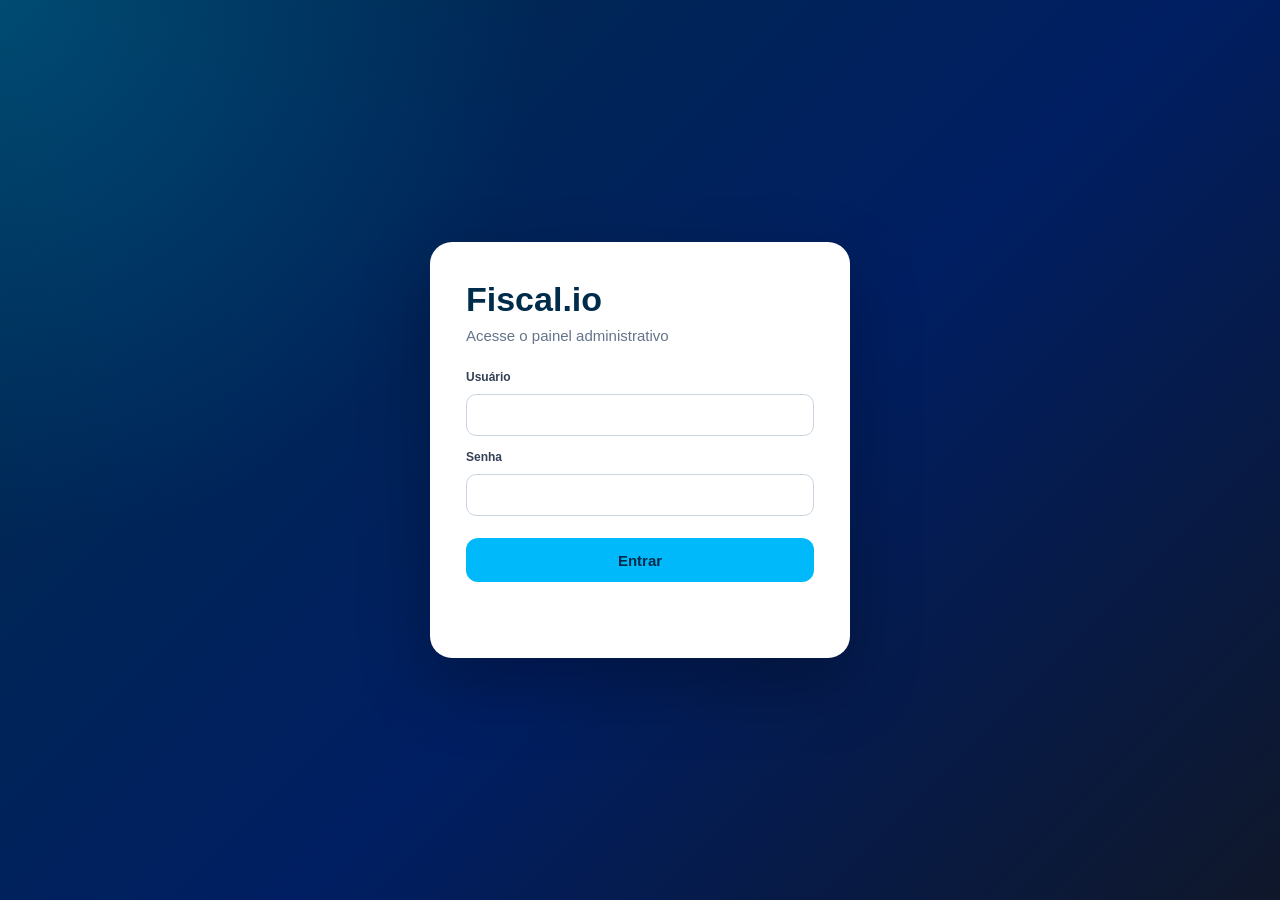
<file: admin/login.html>
<!DOCTYPE html>
<html lang="pt-BR">
<head>
  <meta charset="UTF-8">
  <title>Login | Gerador Fiscal.io</title>
  <link rel="stylesheet" href="../css/app.css">
</head>
<body class="login-page">

  <main class="login-card">
    <h1>Fiscal.io</h1>
    <p>Acesse o painel administrativo</p>

    <form id="formLogin">
      <label>
        Usuário
        <input type="text" id="usuario" required>
      </label>

      <label>
        Senha
        <input type="password" id="senha" required>
      </label>

      <button type="submit">Entrar</button>

      <div id="mensagemLogin"></div>
    </form>
  </main>

  <script src="../js/login.js"></script>
</body>
</html>
</file>
<file: css/app.css>
/* =========================================================
   APP.CSS — GERADOR DE PROPOSTAS FISCAL.IO
   Última revisão: ajuste visual do painel administrativo,
   padronização da fonte e melhorias na aba Funcionalidades.
   ========================================================= */


/* =========================================================
   1. RESET BÁSICO
   Controla o cálculo de largura/altura de todos os elementos.
   Evita que padding e borda estourem o layout.
   ========================================================= */

* {
  box-sizing: border-box;
}


/* =========================================================
   2. VARIÁVEIS GLOBAIS
   Cores principais do sistema.
   Para mudar a identidade visual do painel, altere aqui.
   ========================================================= */

:root {
  --azul-escuro: #002c4b;
  --azul-claro: #00b9fa;
  --texto: #0f172a;
  --muted: #64748b;
  --borda: #d7e2ee;
  --fundo: #eef3f8;
  --card: #ffffff;
  --branco: #ffffff;
  --cinza-hover: #f8fafc;
  --sombra-card: 0 18px 45px rgba(15, 23, 42, 0.10);
}


/* =========================================================
   3. BASE DO SISTEMA
   Controla fonte, cor de fundo e comportamento geral.
   Importante: a fonte Poppins precisa estar carregada no HTML.
   ========================================================= */

html,
body {
  margin: 0;
  min-height: 100%;
}

body {
  font-family: 'Poppins', Arial, Helvetica, sans-serif;
  background: var(--fundo);
  color: var(--texto);
}

/* Garante que campos e botões herdem a fonte padrão */
input,
select,
textarea,
button {
  font-family: inherit;
}


/* =========================================================
   4. ESTRUTURA PRINCIPAL
   Controla o layout com sidebar à esquerda e conteúdo à direita.
   ========================================================= */

.app-shell {
  min-height: 100vh;
  display: grid;
  grid-template-columns: 300px 1fr;
}

.app-main {
  padding: 26px 36px;
}


/* =========================================================
   5. SIDEBAR / MENU LATERAL
   Controla a barra azul à esquerda, logo, menu e botões inferiores.
   ========================================================= */

.app-sidebar {
  position: relative;
  background: var(--azul-escuro);
  color: var(--branco);
  padding: 28px 24px;
}

.sidebar-logo {
  text-align: center;
  margin-bottom: 20px;
}

.logo-sidebar {
  max-width: 200px;
  height: auto;
}

.app-brand {
  margin-bottom: 36px;
}

.app-brand strong {
  display: block;
  font-size: 24px;
}

.app-brand span {
  display: block;
  margin-top: 6px;
  font-size: 13px;
  color: #a8d8f0;
}

.app-menu {
  display: flex;
  flex-direction: column;
  gap: 10px;
}

.menu-item {
  width: 100%;
  height: auto;
  padding: 13px 14px;

  border: none;
  border-radius: 12px;

  background: transparent;
  color: #d8edf7;

  text-align: left;
  font-size: 14px;
  font-weight: 700;

  cursor: pointer;
}

.menu-item:hover,
.menu-item.ativo {
  background: var(--azul-claro);
  color: var(--azul-escuro);
}

/* Botões fixos na parte inferior da sidebar */
.sidebar-actions {
  position: absolute;
  left: 20px;
  right: 20px;
  bottom: 24px;

  display: flex;
  flex-direction: column;
  gap: 10px;
}

.sidebar-actions button {
  width: 100%;
  height: 44px;
  border-radius: 12px;
}

.sidebar-actions .btn-secundario,
.btn-sidebar-secundario {
  width: 100%;
  height: 44px;

  background: var(--branco);
  color: var(--azul-escuro);

  border: 1px solid rgba(255, 255, 255, .35);
  border-radius: 12px;

  font-weight: 700;
}

.sidebar-actions .btn-principal,
.btn-sidebar-principal {
  width: 100%;
  height: 48px;

  background: var(--azul-claro);
  color: var(--azul-escuro);

  border: none;
  border-radius: 12px;

  font-weight: 800;
}


/* =========================================================
   6. CABEÇALHO DO CONTEÚDO
   Controla o título e subtítulo no topo das abas.
   ========================================================= */

.app-header {
  display: flex;
  justify-content: space-between;
  align-items: center;
  margin-bottom: 16px;
}

.app-header h1 {
  margin: 0 0 6px;
  font-size: 25px;
  font-weight: 800;
}

.app-header p {
  margin: 0;
  color: var(--muted);
  font-size: 14px;
}


/* =========================================================
   7. ABAS DO SISTEMA
   Controla quais telas aparecem ou ficam ocultas.
   ========================================================= */

.app-tab {
  display: none;
}

.app-tab.ativo {
  display: block;
}


/* =========================================================
   8. CARDS E SEÇÕES DE FORMULÁRIO
   Controla os blocos brancos onde ficam os formulários.
   ========================================================= */

.form-card {
  background: var(--card);
  border-radius: 18px;
  padding: 22px 28px;
  box-shadow: var(--sombra-card);
}

.form-card h2 {
  margin: 0 0 16px;
  font-size: 22px;
  font-weight: 800;
  color: var(--texto);
}

.form-card p {
  margin: 0 0 18px;
  color: var(--muted);
  font-size: 14px;
}

.form-section {
  margin-top: 14px;
  padding-top: 12px;
  border-top: 1px solid #e2e8f0;
}

.form-section:first-of-type {
  margin-top: 0;
  padding-top: 0;
  border-top: none;
}

.form-section h3 {
  margin: 0 0 8px;
  font-size: 14px;
  color: var(--azul-escuro);
}


/* =========================================================
   9. GRID DE CAMPOS
   Controla o alinhamento dos campos nas telas de cadastro.
   ========================================================= */

.grid {
  display: grid;
  grid-template-columns: repeat(2, minmax(0, 1fr));
  gap: 10px 14px;
  align-items: end;
}

label {
  display: flex;
  flex-direction: column;
  gap: 4px;

  font-size: 11.5px;
  font-weight: 700;
  color: #334155;
}

label.full {
  grid-column: 1 / -1;
}


/* =========================================================
   10. CAMPOS DE ENTRADA
   Controla inputs, selects, textareas e estados de foco.
   ========================================================= */

input,
select,
textarea {
  width: 100%;

  border: 1px solid #cbd5e1;
  border-radius: 8px;

  padding: 0 12px;

  font-size: 13px;
  color: var(--texto);
  background: var(--branco);
}

input,
select {
  height: 34px;
}

textarea {
  min-height: 60px;
  max-height: 72px;
  padding: 9px 11px;
  resize: vertical;
}

input:focus,
select:focus,
textarea:focus {
  outline: none;
  border-color: var(--azul-claro);
  box-shadow: 0 0 0 3px rgba(0, 185, 250, 0.18);
}

input[type="file"] {
  height: 34px;
  padding: 5px 9px;
}

input[type="checkbox"] {
  width: 26px;
  height: 26px;
  padding: 0;
  cursor: pointer;
  accent-color: #087bff;
}


/* =========================================================
   11. BOTÕES GERAIS
   Controla botões principais e secundários usados nas abas.
   ========================================================= */

button {
  border: none;
  border-radius: 12px;

  font-size: 14px;
  font-weight: 800;

  padding: 0 22px;
  height: 38px;

  cursor: pointer;
}

.actions {
  margin-top: 14px;
  display: flex;
  justify-content: flex-end;
  gap: 12px;
}

.btn-principal {
  background: var(--azul-claro);
  color: var(--azul-escuro);
  min-width: 180px;
}

.btn-principal:hover {
  background: #0098d4;
}

.btn-secundario {
  background: var(--branco);
  color: #475569;
  border: 1px solid #cbd5e1;
  min-width: 170px;
}

.btn-secundario:hover {
  background: var(--cinza-hover);
}


/* =========================================================
   12. ABA NOVA PROPOSTA
   Controla os grids específicos da tela de criação de proposta.
   ========================================================= */

#tab-proposta .form-card {
  padding-bottom: 20px;
}

#tab-proposta .form-section:nth-of-type(1) .grid {
  grid-template-columns: 150px 90px 140px 140px;
}

#tab-proposta .form-section:nth-of-type(2) .grid {
  grid-template-columns: 1.4fr 1fr 1fr;
}

#tab-proposta .form-section:nth-of-type(2) label.full {
  grid-column: span 1;
}

#tab-proposta .form-section:nth-of-type(3) .grid {
  grid-template-columns: 1fr 1.5fr;
}

#tab-proposta .form-section:nth-of-type(3) label.full {
  grid-column: span 1;
}

#tab-proposta .form-section:nth-of-type(4) .grid {
  grid-template-columns: repeat(6, minmax(0, 1fr));
}

#tab-proposta .form-section:nth-of-type(4) label {
  min-width: 0;
}

#tab-proposta .form-section:nth-of-type(5) .grid {
  grid-template-columns: 1.1fr 1.2fr 0.9fr 1fr 1fr 1.4fr;
}

#tab-proposta .form-section:nth-of-type(5) label.full {
  grid-column: 1 / -1;
}

.actions-proposta {
  justify-content: space-between;
  align-items: center;
  margin-top: 12px;
  padding-top: 12px;
  border-top: 1px solid #e2e8f0;
}


/* =========================================================
   13. ABA VENDEDORES
   Controla cadastro e prévia de foto dos vendedores.
   ========================================================= */

.preview-vendedor {
  grid-column: 1 / -1;

  display: flex;
  align-items: center;
  gap: 14px;

  min-height: 58px;
  padding: 10px 14px;

  border: 1px dashed #cbd5e1;
  border-radius: 12px;

  background: var(--cinza-hover);
  color: var(--muted);

  font-size: 13px;
  font-weight: 700;
}

.preview-vendedor img {
  display: none;
  width: 46px;
  height: 46px;
  border-radius: 50%;
  object-fit: cover;
}

.preview-vendedor.com-foto img {
  display: block;
}

.preview-vendedor.com-foto span {
  color: var(--azul-escuro);
  font-size: 0;
}

.preview-vendedor.com-foto span::before {
  content: "Foto cadastrada";
  font-size: 13px;
}

#tab-vendedores .form-card {
  padding: 24px 28px;
}

#tab-vendedores .form-card h2 {
  margin-bottom: 18px;
  font-size: 22px;
}

#tab-vendedores .grid {
  grid-template-columns: 1.4fr 0.9fr 0.9fr 0.9fr;
  gap: 14px 16px;
}

#tab-vendedores label:nth-child(5),
#tab-vendedores label:nth-child(6) {
  grid-column: span 2;
}

#tab-vendedores .actions {
  margin-top: 16px;
}


/* =========================================================
   14. TABELAS DE CADASTRO
   Controla listas simples reutilizadas no painel.
   ========================================================= */

.tabela-cadastro {
  width: 100%;
  margin-top: 18px;

  border: 1px solid #e2e8f0;
  border-radius: 12px;

  overflow: hidden;
  overflow-x: auto;

  background: var(--branco);
}

.tabela-cadastro:empty {
  display: none;
}

.tabela-cadastro .linha {
  display: grid;
  grid-template-columns: 1.2fr 0.9fr 0.9fr 1.2fr;
  gap: 12px;

  min-height: 42px;
  padding: 10px 14px;

  align-items: center;

  border-bottom: 1px solid #e2e8f0;

  font-size: 13px;
  cursor: pointer;
  transition: background 0.2s ease;
}

.tabela-cadastro .linha:last-child {
  border-bottom: none;
}

.tabela-cadastro .linha:hover {
  background: #f1f9ff;
}

.tabela-cadastro strong {
  color: var(--azul-escuro);
  font-size: 13px;
}

.tabela-cadastro span {
  font-size: 13px;
}


/* =========================================================
   15. PROPOSTAS SALVAS — DASHBOARD E FILTROS
   Controla cartões de status, busca e filtros comerciais.
   ========================================================= */

.dashboard-comercial {
  display: grid;
  grid-template-columns: repeat(auto-fit, minmax(190px, 1fr));
  gap: 14px;
  margin: 18px 0 24px;
}

.card-status {
  background: var(--cinza-hover);
  border: 1px solid #dbe4ef;
  border-radius: 14px;
  padding: 16px;
}

.card-status-topo {
  display: flex;
  justify-content: space-between;
  align-items: center;
}

.card-status-titulo {
  font-weight: 700;
  color: #001e62;
}

.card-status-quantidade {
  font-size: 26px;
  color: #001e62;
}

.card-status-direita {
  margin-top: 12px;
}

.card-fin-linha {
  display: flex;
  justify-content: space-between;
  margin-top: 6px;
  font-size: 13px;
}

.campo-pesquisa {
  width: 100%;
  margin-bottom: 16px;
  padding: 10px 14px;

  border: 1px solid #dbe4ee;
  border-radius: 10px;

  font-size: 14px;
  background: var(--branco);
}

.campo-pesquisa:focus {
  outline: none;
  border-color: var(--azul-claro);
}

.barra-filtros {
  display: grid;
  grid-template-columns: 2fr repeat(5, 1fr) auto;
  gap: 10px;
  margin: 20px 0;
}

.barra-filtros input,
.barra-filtros select {
  height: 40px;
}

#btnLimparFiltros {
  height: 40px;
  padding: 0 18px;

  border: none;
  border-radius: 10px;

  background: #eef2f7;

  font-weight: 700;
  cursor: pointer;
}


/* =========================================================
   16. PROPOSTAS SALVAS — TABELA
   Controla as linhas das propostas salvas e seus botões.
   ========================================================= */

#listaPropostas {
  display: block;
  width: 100%;
}

#listaPropostas .linha-proposta,
#listaPropostas .cabecalho-propostas {
  display: grid !important;
  grid-template-columns: 90px minmax(240px, 2fr) 160px 120px 100px 140px 120px 220px !important;
  align-items: center !important;
  gap: 12px !important;

  width: 100% !important;
  box-sizing: border-box !important;

  white-space: nowrap !important;
}

#listaPropostas .linha-proposta {
  min-height: 42px !important;
  padding: 6px 10px !important;
  margin: 0 !important;

  border-bottom: 1px solid #e5e7eb !important;
}

#listaPropostas .cabecalho-propostas {
  background: var(--cinza-hover) !important;
  border-bottom: 1px solid #dbe4ee !important;

  font-size: 12px !important;
  font-weight: 700 !important;
  color: #334155 !important;
}

#listaPropostas .linha-proposta > *,
#listaPropostas .cabecalho-propostas > * {
  align-self: center !important;
  min-width: 0 !important;
}

#listaPropostas .linha-proposta span,
#listaPropostas .linha-proposta strong {
  overflow: hidden !important;
  text-overflow: ellipsis !important;
  white-space: nowrap !important;
  font-size: 12px !important;
}

#listaPropostas .coluna-ordenavel {
  appearance: none !important;

  border: 0 !important;
  background: transparent !important;

  padding: 0 !important;
  margin: 0 !important;

  text-align: left !important;
  font: inherit !important;
  font-weight: 700 !important;
  color: #334155 !important;

  cursor: pointer !important;
  white-space: nowrap !important;
}

#listaPropostas .coluna-ordenavel:hover {
  color: var(--azul-claro) !important;
}

#listaPropostas .acoes-proposta,
#listaPropostas .proposta-acoes,
#listaPropostas .linha-acoes {
  display: flex !important;
  flex-direction: row !important;
  justify-content: flex-start !important;
  align-items: center !important;
  gap: 6px !important;
  flex-wrap: nowrap !important;
}

#listaPropostas .btn-mini,
#listaPropostas .acao-proposta,
#listaPropostas .btn-acao,
#listaPropostas .btn-abrir,
#listaPropostas .btn-editar,
#listaPropostas .btn-excluir,
#listaPropostas .btn-duplicar,
#listaPropostas .linha-proposta button {
  height: auto !important;

  border: 0 !important;
  border-radius: 6px !important;

  padding: 5px 7px !important;

  font-size: 11px !important;
  line-height: 1 !important;
  font-weight: 700 !important;

  cursor: pointer !important;
  white-space: nowrap !important;

  background: #eef2f7 !important;
  color: var(--texto) !important;
}

#listaPropostas .btn-mini:hover,
#listaPropostas .acao-proposta:hover,
#listaPropostas .btn-acao:hover,
#listaPropostas .btn-abrir:hover,
#listaPropostas .btn-editar:hover,
#listaPropostas .btn-excluir:hover,
#listaPropostas .btn-duplicar:hover,
#listaPropostas .linha-proposta button:hover {
  background: var(--azul-claro) !important;
  color: var(--branco) !important;
}

.badge-versao {
  background: #eef6ff;
  color: #001e62;
  padding: 6px 10px;
  border-radius: 999px;
  font-weight: 700;
  text-align: center;
}

.status-proposta {
  height: 36px;
  border-radius: 8px;
  border: 1px solid #dbe4ef;
  background: var(--branco);
}


/* =========================================================
   17. ABA FUNCIONALIDADES
   Controla a tabela que edita o arquivo funcionalidades.json.
   Compatível com:
   - .tabela-funcionalidades
   - .funcionalidades-table
   ========================================================= */

#tab-funcionalidades .form-card {
  max-width: 100%;
  overflow-x: auto;
}

#tab-funcionalidades h2 {
  margin-bottom: 8px;
  font-size: 24px;
  font-weight: 800;
}

#tab-funcionalidades p {
  margin-bottom: 20px;
  color: #475569;
  font-size: 14px;
}

.tabela-funcionalidades,
.funcionalidades-table {
  width: 100%;
  min-width: 760px;

  border-collapse: separate;
  border-spacing: 0 8px;
}

.tabela-funcionalidades th,
.funcionalidades-table th {
  padding: 0 7px 6px;

  color: var(--texto);

  font-size: 13px;
  font-weight: 800;

  text-align: left;
  white-space: nowrap;
}

.tabela-funcionalidades td,
.funcionalidades-table td {
  padding: 0 4px;
  vertical-align: middle;
}

.tabela-funcionalidades input[type="text"],
.tabela-funcionalidades input[type="number"],
.tabela-funcionalidades select,
.funcionalidades-table input[type="text"],
.funcionalidades-table input[type="number"],
.funcionalidades-table select {
  width: 100%;
  height: 36px;

  border: 1px solid #cbd5e1;
  border-radius: 9px;

  padding: 0 12px;

  background: var(--branco);
  color: var(--texto);

  font-size: 13px;
}

.tabela-funcionalidades input[type="number"],
.funcionalidades-table input[type="number"] {
  text-align: center;
}

/* Checkbox da tabela de funcionalidades */
.tabela-funcionalidades input[type="checkbox"],
.funcionalidades-table input[type="checkbox"] {
  width: 28px;
  height: 28px;
  margin: 0;

  accent-color: #087bff;
  cursor: pointer;
}

/* Coluna 1: Ordem */
.tabela-funcionalidades th:nth-child(1),
.tabela-funcionalidades td:nth-child(1),
.funcionalidades-table th:nth-child(1),
.funcionalidades-table td:nth-child(1) {
  width: 76px;
}

/* Coluna 2: Nome da funcionalidade */
.tabela-funcionalidades th:nth-child(2),
.tabela-funcionalidades td:nth-child(2),
.funcionalidades-table th:nth-child(2),
.funcionalidades-table td:nth-child(2) {
  width: 360px;
  min-width: 300px;
}

/* Coluna 3: Categoria */
.tabela-funcionalidades th:nth-child(3),
.tabela-funcionalidades td:nth-child(3),
.funcionalidades-table th:nth-child(3),
.funcionalidades-table td:nth-child(3) {
  width: 155px;
}

/* Colunas 4 a 7: Checkboxes dos planos */
.tabela-funcionalidades th:nth-child(n+4),
.tabela-funcionalidades td:nth-child(n+4),
.funcionalidades-table th:nth-child(n+4),
.funcionalidades-table td:nth-child(n+4) {
  width: 92px;
  min-width: 86px;
  text-align: center;
}

/* Realce leve ao passar o mouse na linha */
.tabela-funcionalidades tbody tr:hover input,
.tabela-funcionalidades tbody tr:hover select,
.funcionalidades-table tbody tr:hover input,
.funcionalidades-table tbody tr:hover select {
  border-color: #94a3b8;
}

/* Botões da aba Funcionalidades */
#tab-funcionalidades .funcionalidades-acoes,
#tab-funcionalidades .actions {
  margin-top: 20px;
  display: flex;
  gap: 12px;
}

#btnAdicionarFuncionalidade,
#btnSalvarFuncionalidades {
  height: 42px;
  border-radius: 10px;

  font-weight: 800;
}

#btnAdicionarFuncionalidade {
  background: #e0f2fe;
  color: #0369a1;
}

#btnAdicionarFuncionalidade:hover {
  background: #bae6fd;
}

#btnSalvarFuncionalidades {
  background: var(--azul-claro);
  color: var(--azul-escuro);
}

#btnSalvarFuncionalidades:hover {
  background: #0098d4;
}


/* =========================================================
   18. RESPONSIVO
   Controla a adaptação do painel em telas menores.
   ========================================================= */

@media (max-width: 1200px) {
  .app-shell {
    grid-template-columns: 260px 1fr;
  }

  #tab-proposta .form-section:nth-of-type(4) .grid,
  #tab-proposta .form-section:nth-of-type(5) .grid {
    grid-template-columns: repeat(3, minmax(0, 1fr));
  }

  .barra-filtros {
    grid-template-columns: 1fr 1fr;
  }
}

@media (max-width: 900px) {
  .app-shell {
    grid-template-columns: 1fr;
  }

  .app-sidebar {
    position: static;
  }

  .sidebar-actions {
    position: static;
    margin-top: 22px;
  }

  .app-menu {
    flex-direction: row;
    flex-wrap: wrap;
  }

  .app-main {
    padding: 22px;
  }

  .app-header {
    align-items: flex-start;
    flex-direction: column;
    gap: 14px;
  }

  .grid,
  #tab-proposta .form-section:nth-of-type(1) .grid,
  #tab-proposta .form-section:nth-of-type(2) .grid,
  #tab-proposta .form-section:nth-of-type(3) .grid,
  #tab-proposta .form-section:nth-of-type(4) .grid,
  #tab-proposta .form-section:nth-of-type(5) .grid,
  #tab-vendedores .grid {
    grid-template-columns: 1fr;
  }

  #tab-proposta .form-section:nth-of-type(2) label.full,
  #tab-proposta .form-section:nth-of-type(3) label.full {
    grid-column: 1 / -1;
  }

  .linha-proposta,
  #listaPropostas .linha-proposta,
  #listaPropostas .cabecalho-propostas {
    grid-template-columns: 1fr !important;
  }
}
/* ==============================
   LOGIN
   Controla a tela /admin/login.html
============================== */

.login-page {
  min-height: 100vh;
  margin: 0;

  display: flex;
  align-items: center;
  justify-content: center;

  background:
    radial-gradient(circle at top left, rgba(0, 185, 250, .22), transparent 35%),
    linear-gradient(135deg, #002c4b 0%, #001e62 55%, #0f172a 100%);
}

.login-card {
  width: 100%;
  max-width: 420px;

  background: #ffffff;
  border-radius: 22px;

  padding: 38px 36px;

  box-shadow: 0 28px 70px rgba(0, 0, 0, .28);
}

.login-card h1 {
  margin: 0 0 8px;

  font-size: 34px;
  font-weight: 800;

  color: #002c4b;
}

.login-card p {
  margin: 0 0 26px;

  font-size: 15px;
  color: #64748b;
}

.login-card form {
  display: flex;
  flex-direction: column;
  gap: 14px;
}

.login-card label {
  font-size: 12px;
  font-weight: 800;
  color: #334155;
}

.login-card input {
  height: 42px;
  margin-top: 6px;

  border-radius: 10px;
  font-size: 14px;
}

.login-card button {
  width: 100%;
  height: 44px;

  margin-top: 8px;

  background: #00b9fa;
  color: #002c4b;

  font-size: 15px;
  font-weight: 900;
}

.login-card button:hover {
  background: #00a4df;
}

#mensagemLogin {
  min-height: 20px;
  margin-top: 4px;

  font-size: 13px;
  font-weight: 700;
  text-align: center;
}

.form-section-title {
  margin: 18px 0 6px;
  font-size: 14px;
  font-weight: 700;
  color: #020617;
}

.recovery-grid-dados {
  grid-template-columns: 150px 90px 140px 140px;
  gap: 12px 14px;
  align-items: end;
  padding-bottom: 14px;
  border-bottom: 1px solid #dbe3ef;
  margin-bottom: 14px;
}

.recovery-grid-cliente {
  grid-template-columns: 1.3fr 1fr 1fr;
  gap: 12px 14px;
  padding-bottom: 14px;
  border-bottom: 1px solid #dbe3ef;
  margin-bottom: 14px;
}

.recovery-grid-operacao {
  grid-template-columns: repeat(4, 1fr);
  gap: 12px 14px;
}

#tab-recovery label {
  font-size: 12px;
  font-weight: 500;
  color: #020617;
}

#tab-recovery input,
#tab-recovery select,
#tab-recovery textarea {
  height: 34px;
  border: 1px solid #cbd5e1;
  border-radius: 7px;
  padding: 7px 10px;
  font-size: 13px;
  font-family: inherit;
}

#tab-recovery textarea {
  height: 60px;
  resize: vertical;
}

#tab-recovery .full {
  grid-column: 1 / -1;
}

.recovery-grid-dados {
  grid-template-columns: 150px 90px 140px 140px 140px;
}

.recovery-grid-cliente {
  grid-template-columns: 1.4fr 1fr 1fr;
}

.recovery-grid-operacao {
  grid-template-columns: repeat(4, 1fr);
}

#recoveryClienteStatus {
  font-size: 12px;
  color: #64748b;
  margin-top: -6px;
}

#tab-recovery .full {
  grid-column: 1 / -1;
}
/* ==============================
   LISTAGEM RECOVERY
============================== */

#listaRecovery {
  display: block;
  width: 100%;
  margin-top: 18px;
  padding: 0;
}

#listaRecovery .recovery-linha {
  display: grid;
  grid-template-columns: 2fr 120px 100px 120px 110px 170px 160px;
  align-items: center;
  gap: 12px;

  min-height: 46px;
  padding: 8px 12px;
  margin-bottom: 8px;

  background: #ffffff;
  border: 1px solid #dbe3ef;
  border-radius: 12px;

  font-size: 12px;
}

#listaRecovery .recovery-linha strong,
#listaRecovery .recovery-linha span {
  margin: 0;
  min-width: 0;

  overflow: hidden;
  text-overflow: ellipsis;
  white-space: nowrap;

  font-size: 12px;
  line-height: 1.2;
}

#listaRecovery .recovery-linha strong {
  font-weight: 800;
  color: #002c4b;
}

#listaRecovery .recovery-linha-status {
  font-weight: 700;
  color: #0f172a;
}

#listaRecovery .recovery-linha button,
#listaRecovery .btn-compacto {
  width: 100%;
  height: 34px;
  min-width: 0;

  padding: 0 12px;
  margin: 0;

  border-radius: 10px;

  font-size: 12px;
  font-weight: 800;
  white-space: nowrap;
}

#listaRecovery .linha-vazia {
  padding: 14px;
  border: 1px dashed #cbd5e1;
  border-radius: 12px;
  color: #64748b;
  font-size: 13px;
  font-weight: 600;
  background: #f8fafc;
}
#listaRecovery .recovery-linha {
  display: grid;
  grid-template-columns: 2fr 120px 100px 120px 110px 170px 160px;
  align-items: center;
  gap: 12px;

  min-height: 46px;
  padding: 8px 12px;
  margin-bottom: 0;

  background: #ffffff;
  border: none;
  border-bottom: 1px solid #dbe3ef;
  border-radius: 0;

  font-size: 12px;
}
#listaRecovery {
  border: 1px solid #dbe3ef;
  border-radius: 12px;
  overflow: hidden;
}

#listaRecovery .recovery-linha:last-child {
  border-bottom: none;
}
/* ======================================================
   EXTRATOR DE CHAVES
====================================================== */

#tab-extrator-chaves .form-card {
  padding: 30px;
}

.keys-dropzone {
  margin: 20px 0;
  min-height: 180px;

  display: flex;
  flex-direction: column;
  justify-content: center;
  align-items: center;

  border: 2px dashed #cbd5e1;
  border-radius: 16px;

  background: #f8fafc;

  cursor: pointer;
  transition: .2s;
}

.keys-dropzone:hover {
  border-color: #00b9fa;
  background: #f0fbff;
}

.keys-dropzone.dragover {
  border-color: #00b9fa;
  background: #e0f7ff;
}

.keys-dropzone strong {
  font-size: 22px;
  color: #002c4b;
  margin-bottom: 8px;
}

.keys-dropzone span {
  color: #64748b;
  font-size: 14px;
}

/* =========================================
   OPERAÇÃO
========================================= */

.keys-opcoes {
  display: flex;
  gap: 30px;
  align-items: center;

  margin: 20px 0;
}

.keys-opcoes label {
  display: flex;
  flex-direction: row;
  align-items: center;
  gap: 10px;

  font-size: 14px;
  font-weight: 600;
}

.keys-opcoes input[type="radio"] {
  width: 18px;
  height: 18px;
}

/* =========================================
   BARRA SUPERIOR
========================================= */

.keys-toolbar {
  display: flex;
  justify-content: space-between;
  align-items: center;

  margin: 24px 0;
}

.keys-toolbar-left {
  display: flex;
  gap: 14px;
}

.keys-toolbar-right {
  display: flex;
  gap: 12px;
}

/* =========================================
   RESUMO
========================================= */

.keys-resumo {
  display: grid;
  grid-template-columns: repeat(4, 1fr);
  gap: 16px;

  margin: 24px 0;
}

.keys-card {
  background: #f8fafc;
  border: 1px solid #dbe3ef;
  border-radius: 14px;
  padding: 18px;
}

.keys-card strong {
  display: block;
  font-size: 34px;
  font-weight: 800;
  color: #002c4b;
}

.keys-card span {
  display: block;
  margin-top: 6px;
  color: #64748b;
  font-size: 13px;
}

/* =========================================
   BUSCA
========================================= */

.keys-search {
  margin: 24px 0;
}

.keys-search input {
  height: 44px;
  border-radius: 12px;
}

/* =========================================
   TÍTULOS
========================================= */

.keys-titulo {
  margin-top: 30px;
  margin-bottom: 12px;

  font-size: 24px;
  font-weight: 800;
  color: #002c4b;
}

/* =========================================
   TABULATOR
========================================= */

#gridChaves,
#gridSaltos {
  margin-bottom: 30px;
}

.tabulator {
  border-radius: 14px !important;
  overflow: hidden;
  border: 1px solid #dbe3ef !important;
}

.tabulator-header {
  background: #f8fafc !important;
}

.tabulator-col {
  font-weight: 700 !important;
}

/* =========================================
   STATUS
========================================= */

.af-status-ok {
  color: #16a34a;
  font-weight: 800;
}

.af-status-alerta {
  color: #dc2626;
  font-weight: 800;
}

.af-chave-link {
  color: #002c4b;
  text-decoration: none;
  font-weight: 700;
}

.af-chave-link:hover {
  color: #00b9fa;
}

/* =========================================
   PROGRESSO
========================================= */

.keys-progress {
  margin-top: 14px;
  font-size: 14px;
  font-weight: 600;
  color: #475569;
}

#gridChaves {
  width: 100%;
  min-height: 520px;
  margin-top: 12px;
  margin-bottom: 30px;
}

#gridSaltos {
  width: 100%;
  min-height: 360px;
  margin-top: 12px;
  margin-bottom: 30px;
}

#tab-extrator-chaves #gridChaves,
#tab-extrator-chaves #gridSaltos {
  display: block !important;
  width: 100% !important;
  min-height: 420px !important;
  height: auto !important;
  margin-top: 14px !important;
  margin-bottom: 30px !important;
  overflow: visible !important;
}

#tab-extrator-chaves .tabulator {
  display: block !important;
  width: 100% !important;
  min-height: 420px !important;
  visibility: visible !important;
  opacity: 1 !important;
}
/* ======================================================
   CORREÇÃO TABULATOR - EXTRATOR DE CHAVES
====================================================== */

#tab-extrator-chaves {
  overflow-x: hidden;
}

#tab-extrator-chaves .form-card {
  overflow-x: hidden;
}

#gridChaves,
#gridSaltos {
  width: 100%;
  max-width: 100%;
  overflow: hidden;
}

#tab-extrator-chaves .tabulator {
  width: 100% !important;
  max-width: 100% !important;
  border-radius: 12px;
  overflow: hidden;
}

#tab-extrator-chaves .tabulator-footer {
  display: flex !important;
  align-items: center;
  justify-content: space-between;
  gap: 10px;
  flex-wrap: wrap;
  padding: 10px;
}

#tab-extrator-chaves .tabulator-paginator {
  display: flex !important;
  gap: 6px;
  flex-wrap: wrap;
}

#tab-extrator-chaves .tabulator-page {
  position: static !important;
  margin: 0 !important;
}
#tab-extrator-chaves {
  width: 100%;
  max-width: 100%;
  overflow: hidden;
}

#tab-extrator-chaves .form-card {
  width: 100%;
  max-width: 100%;
  overflow: hidden;
}

/* =========================================================
   AJUSTES RESPONSIVOS - EXTRATOR DE CHAVES
========================================================= */

.af-keys-tool {
  width: 100%;
  max-width: 100%;
  overflow-x: hidden;
}

.af-keys-tool .af-container {
  max-width: calc(100vw - 280px);
  width: 100%;
  margin: 0 auto;
  padding: 28px 32px;
  overflow: hidden;
}

/* Área dos botões */
.af-keys-actions,
.af-keys-buttons,
.extrator-acoes {
  display: flex;
  justify-content: flex-end;
  gap: 12px;
  flex-wrap: wrap;
  max-width: 100%;
  overflow: hidden;
}

.af-keys-actions button,
.af-keys-buttons button,
.extrator-acoes button {
  white-space: nowrap;
  min-width: 150px;
}

/* Área da tabela */
#tabelaChaves,
.tabulator {
  width: 100% !important;
  max-width: 100% !important;
  border-radius: 12px;
  overflow: hidden;
  border: 1px solid #d8e2ef;
  box-shadow: 0 8px 24px rgba(15, 76, 129, 0.08);
}

/* Evita a página inteira criar rolagem horizontal */
.tabulator-tableholder {
  overflow-x: auto !important;
}

/* Cabeçalho da tabela */
.tabulator .tabulator-header {
  background: #f3f7fb !important;
  border-bottom: 1px solid #d8e2ef !important;
}

.tabulator .tabulator-header .tabulator-col {
  background: #f3f7fb !important;
  border-right: 1px solid #d8e2ef !important;
}

.tabulator .tabulator-header .tabulator-col-title {
  font-size: 12px;
  font-weight: 700;
  color: #17324d;
}

/* Filtros das colunas */
.tabulator .tabulator-header-filter input {
  height: 32px;
  border: 1px solid #cfd9e6;
  border-radius: 8px;
  padding: 6px 8px;
  font-size: 12px;
  background: #ffffff;
  outline: none;
}

.tabulator .tabulator-header-filter input:focus {
  border-color: #16b8f3;
  box-shadow: 0 0 0 3px rgba(22, 184, 243, 0.15);
}

/* Linhas */
.tabulator .tabulator-row {
  min-height: 34px;
  border-bottom: 1px solid #edf2f7;
}

.tabulator .tabulator-row:nth-child(even) {
  background: #f8fbfe;
}

.tabulator .tabulator-row:hover {
  background: #eaf7ff !important;
}

/* Células */
.tabulator .tabulator-cell {
  padding: 8px 8px;
  font-size: 12px;
  color: #243447;
  border-right: 1px solid #edf2f7;
}

/* Status válida */
.tabulator .tabulator-cell[tabulator-field="status"] {
  font-weight: 700;
  color: #0a9f3f;
}

/* Barra inferior */
.tabulator .tabulator-footer {
  background: #f8fbfe;
  border-top: 1px solid #d8e2ef;
}

/* Ajuste para monitores menores */
@media (max-width: 1366px) {
  .af-keys-tool .af-container {
    max-width: calc(100vw - 250px);
    padding: 22px 24px;
  }

  .af-keys-actions button,
  .af-keys-buttons button,
  .extrator-acoes button {
    min-width: 135px;
    padding: 10px 14px;
    font-size: 12px;
  }
}
/* =========================================================
   EXTRATOR DE CHAVES - AJUSTE FINAL RESPONSIVO
========================================================= */

#tab-extrator-chaves {
  width: 100%;
  max-width: 100%;
  overflow-x: hidden;
}

#tab-extrator-chaves .form-card {
  width: 100%;
  max-width: 100%;
  overflow: hidden;
  padding: 28px;
  border-radius: 18px;
}

/* Dropzone */
.keys-dropzone {
  width: 100%;
  min-height: 150px;
  border: 2px dashed #c7d8ea;
  border-radius: 18px;
  background: #f8fbff;
  display: flex;
  flex-direction: column;
  align-items: center;
  justify-content: center;
}

.keys-dropzone strong {
  font-size: 22px;
  color: #001f3f;
}

.keys-dropzone span {
  color: #62748a;
}

/* Opções */
.keys-opcoes {
  display: flex;
  gap: 28px;
  align-items: center;
  margin: 18px 0;
  flex-wrap: wrap;
}

.keys-opcoes label {
  display: flex;
  align-items: center;
  gap: 8px;
  font-weight: 700;
}

/* Botões */
#tab-extrator-chaves .actions {
  display: flex;
  justify-content: flex-end;
  align-items: center;
  gap: 12px;
  flex-wrap: wrap;
  width: 100%;
  margin: 18px 0 22px;
}

#tab-extrator-chaves .actions button {
  min-width: 160px;
  height: 42px;
  border-radius: 12px;
  white-space: nowrap;
}

/* Resumo */
.keys-resumo {
  display: grid;
  grid-template-columns: repeat(4, minmax(120px, 1fr));
  gap: 14px;
  margin: 18px 0;
}

.keys-resumo div {
  background: #f8fbff;
  border: 1px solid #dce7f3;
  border-radius: 14px;
  padding: 14px 16px;
}

.keys-resumo strong {
  font-size: 20px;
  color: #001f3f;
}

.keys-resumo span {
  color: #455a70;
}

/* Busca */
#tab-extrator-chaves label.full {
  display: block;
  width: 100%;
  font-weight: 700;
  color: #17324d;
}

#buscaGlobalChaves {
  width: 100%;
  height: 42px;
  margin-top: 6px;
  border: 1px solid #cfdbe8;
  border-radius: 10px;
  padding: 0 14px;
  outline: none;
}

#buscaGlobalChaves:focus {
  border-color: #15b7f1;
  box-shadow: 0 0 0 3px rgba(21, 183, 241, 0.14);
}

/* Wrapper das tabelas */
.keys-table-wrap {
  width: 100%;
  max-width: 100%;
  overflow-x: auto;
  overflow-y: hidden;
  border: 1px solid #dce7f3;
  border-radius: 14px;
  box-shadow: 0 10px 24px rgba(15, 76, 129, 0.08);
  margin-bottom: 28px;
}

/* Tabulator */
#gridChaves,
#gridSaltos {
  min-width: 100%;
}

#tab-extrator-chaves .tabulator {
  width: 100% !important;
  min-width: 980px;
  border: 0 !important;
  font-family: Poppins, Arial, sans-serif;
}

/* Cabeçalho */
#tab-extrator-chaves .tabulator-header {
  background: #f2f7fc !important;
  border-bottom: 1px solid #d5e2ef !important;
}

#tab-extrator-chaves .tabulator-col {
  background: #f2f7fc !important;
  border-right: 1px solid #d5e2ef !important;
}

#tab-extrator-chaves .tabulator-col-title {
  font-size: 12px;
  font-weight: 800;
  color: #17324d;
}

/* Filtros */
#tab-extrator-chaves .tabulator-header-filter input {
  height: 32px;
  border: 1px solid #cbd8e6;
  border-radius: 8px;
  background: #ffffff;
  padding: 5px 8px;
  font-size: 12px;
  outline: none;
}

#tab-extrator-chaves .tabulator-header-filter input:focus {
  border-color: #15b7f1;
  box-shadow: 0 0 0 3px rgba(21, 183, 241, 0.14);
}

/* Linhas e células */
#tab-extrator-chaves .tabulator-row {
  min-height: 34px;
  border-bottom: 1px solid #edf3f8;
}

#tab-extrator-chaves .tabulator-row:nth-child(even) {
  background: #f8fbff !important;
}

#tab-extrator-chaves .tabulator-row:hover {
  background: #eaf7ff !important;
}

#tab-extrator-chaves .tabulator-cell {
  padding: 8px 8px;
  font-size: 12px;
  color: #25384d;
  border-right: 1px solid #edf3f8;
}

/* Footer / paginação */
#tab-extrator-chaves .tabulator-footer {
  background: #f7fafc !important;
  border-top: 1px solid #d5e2ef !important;
  padding: 12px 14px;
}

#tab-extrator-chaves .tabulator-page,
#tab-extrator-chaves .tabulator-page-size {
  border: 1px solid #cfdbe8 !important;
  border-radius: 8px !important;
  background: #ffffff !important;
  font-weight: 700;
}

/* Status */
#tab-extrator-chaves .tabulator-cell[tabulator-field="status"] {
  font-weight: 800;
}

/* Responsivo */
@media (max-width: 1366px) {
  #tab-extrator-chaves .form-card {
    padding: 22px;
  }

  .keys-resumo {
    grid-template-columns: repeat(2, 1fr);
  }

  #tab-extrator-chaves .actions {
    justify-content: flex-start;
  }
}
/* =========================================================
   CORREÇÃO RESPONSIVA DO EXTRATOR
========================================================= */

html,
body {
  max-width: 100%;
  overflow-x: hidden;
}

.app-layout,
.app-main,
.app-content,
.app-tab,
#tab-extrator-chaves {
  min-width: 0;
  max-width: 100%;
  overflow-x: hidden;
}

#tab-extrator-chaves .form-card,
#tab-extrator-chaves .extrator-card {
  width: 100%;
  max-width: 100%;
  min-width: 0;
  overflow: hidden;
}

/* Botões não podem empurrar a página */
#tab-extrator-chaves .actions {
  width: 100%;
  max-width: 100%;
  display: flex;
  justify-content: flex-end;
  gap: 12px;
  flex-wrap: wrap;
  overflow: hidden;
}

#tab-extrator-chaves .actions button {
  flex: 0 1 auto;
  max-width: 100%;
}

/* Tabela rola dentro dela, não na página inteira */
.keys-table-wrap {
  width: 100%;
  max-width: 100%;
  overflow-x: auto;
  overflow-y: hidden;
  border-radius: 14px;
}

/* Tabulator fica grande internamente, mas preso ao wrapper */
#tab-extrator-chaves .tabulator {
  width: 100% !important;
  min-width: 1150px;
  max-width: none !important;
}

/* Impede o grid de aumentar a página */
#gridChaves,
#gridSaltos {
  width: 100%;
  max-width: 100%;
  overflow: hidden;
}
.tabulator .tabulator-cell {
  font-size: 10.5px;
  padding: 5px 5px;
}

.tabulator .tabulator-col-title {
  font-size: 10.5px;
  font-weight: 800;
}

.tabulator .tabulator-header-filter input {
  height: 27px;
  font-size: 10px;
}

.af-status-ok {
  color: #0f9d58;
  font-weight: 700;
}

.af-status-alerta {
  color: #dc2626;
  font-weight: 700;
}

.af-chave-link {
  color: #0f4c81;
  font-weight: 700;
  text-decoration: none;
}

.af-chave-link:hover {
  text-decoration: underline;
}


.dfe-checks {
  display: grid;
  grid-template-columns: repeat(3, 1fr);
  gap: 10px 18px;
  margin: 18px 0;
}

.dfe-checks label {
  background: #f8fbff;
  border: 1px solid #dce7f3;
  border-radius: 12px;
  padding: 10px 12px;
  font-weight: 700;
}

.dfe-v2-lista {
  display: flex;
  flex-direction: column;
  gap: 8px;
}

.dfe-v2-linha {
  display: grid;
  grid-template-columns: 50px repeat(5, 1fr) 110px 80px;
  gap: 8px;
  align-items: center;
  background: #ffffff;
  border: 1px solid #dce7f3;
  border-radius: 12px;
  padding: 10px 12px;
  cursor: pointer;
  font-size: 12px;
}

.dfe-v2-linha:hover {
  background: #f0f9ff;
}

.dfe-v2-linha strong {
  color: #001f3f;
  font-size: 14px;
}

.dfe-v2-linha em {
  font-style: normal;
  font-weight: 800;
  color: #0f9d58;
}
.calculadora-dfe-card {
  padding: 26px 32px;
}

.calculadora-topo {
  display: flex;
  align-items: center;
  justify-content: space-between;
  gap: 20px;
  margin-bottom: 18px;
}

.calculadora-topo h2 {
  margin: 0;
}

.calculadora-topo p {
  margin: 4px 0 0;
  color: #52637a;
  font-size: 14px;
}

.lista-calculos-dfe {
  display: grid;
  gap: 10px;
  margin-bottom: 14px;
}

.calculo-dfe-item {
  background: #f8fafc;
  border: 1px solid #dbe3ef;
  border-radius: 12px;
  padding: 12px;
}

.calculo-dfe-grid {
  display: grid;
  grid-template-columns: 120px 150px 130px 150px 150px 100px;
  gap: 10px;
  align-items: end;
}

.calculo-dfe-grid label {
  font-size: 12px;
  font-weight: 700;
  color: #001b3d;
}

.calculo-dfe-grid input,
.calculo-dfe-grid select {
  height: 36px;
  margin-top: 4px;
}

.calculadora-dfe-resumo {
  display: grid;
  grid-template-columns: 1fr 1.4fr 1.4fr;
  gap: 14px;
  margin-top: 14px;
}

.calculadora-dfe-textos {
  display: grid;
  grid-template-columns: 1fr 1fr;
  gap: 14px;
  margin-top: 14px;
}

.resultado-download {
  background: #f8fafc;
  border: 1px solid #dbe3ef;
  border-radius: 12px;
  padding: 16px;
  margin: 0;
}

.resultado-download h3 {
  margin: 0 0 10px;
  font-size: 18px;
}

.resultado-download p {
  margin: 7px 0;
  color: #52637a;
}

.resultado-download textarea {
  width: 100%;
  min-height: 92px;
  resize: vertical;
}

.destaque-total strong {
  display: block;
  margin-top: 8px;
  font-size: 26px;
  color: #0077cc;
}

.acoes-download {
  display: flex;
  gap: 12px;
  margin-top: 14px;
}

.btn-azul,
.btn-verde,
.btn-remover-calculo {
  border: 0;
  border-radius: 10px;
  padding: 10px 14px;
  font-weight: 700;
  cursor: pointer;
}

.btn-azul {
  background: #00aeef;
  color: #001b3d;
}

.btn-verde {
  background: #16a34a;
  color: #fff;
}

.btn-remover-calculo {
  background: #fee2e2;
  color: #991b1b;
  height: 36px;
}

@media (max-width: 1200px) {
  .calculo-dfe-grid,
  .calculadora-dfe-resumo,
  .calculadora-dfe-textos {
    grid-template-columns: 1fr 1fr;
  }
}
/* =========================================================
   TABELA FUNCIONALIDADES - PLANOS / INVESTIMENTO
========================================================= */

.tabela-funcionalidades-wrapper {
  width: 100%;
  overflow-x: auto;
  margin-top: 22px;
  border: 1px solid #d8e5f2;
  border-radius: 12px;
  background: #ffffff;
}

.tabela-funcionalidades {
  width: 100%;
  min-width: 1320px;
  border-collapse: collapse;
  table-layout: fixed;
  font-size: 12px;
}

.tabela-funcionalidades th,
.tabela-funcionalidades td {
  padding: 6px 5px;
  border-bottom: 1px solid #d8e5f2;
  vertical-align: middle;
}

.tabela-funcionalidades thead th {
  background: #f3f8fd;
  color: #002c4b;
  font-weight: 800;
  text-align: center;
  white-space: nowrap;
}

.tabela-funcionalidades thead tr:first-child th {
  border-bottom: 1px solid #b8cce0;
}

.tabela-funcionalidades tbody tr:nth-child(even) {
  background: #fbfdff;
}

.tabela-funcionalidades tbody tr:hover {
  background: #eef7ff;
}

/* Ordem */
.tabela-funcionalidades th:nth-child(1),
.tabela-funcionalidades td:nth-child(1) {
  width: 70px;
  text-align: center;
}

/* Funcionalidade */
.tabela-funcionalidades th:nth-child(2),
.tabela-funcionalidades td:nth-child(2) {
  width: 560px;
}

/* Categoria */
.tabela-funcionalidades th:nth-child(3),
.tabela-funcionalidades td:nth-child(3) {
  width: 210px;
}

/* Colunas F / I */
.tabela-funcionalidades th:nth-child(n+4),
.tabela-funcionalidades td:nth-child(n+4) {
  width: 44px;
  text-align: center;
  padding-left: 2px;
  padding-right: 2px;
}

/* Separadores dos grupos de plano */
.tabela-funcionalidades th:nth-child(4),
.tabela-funcionalidades td:nth-child(4),
.tabela-funcionalidades th:nth-child(6),
.tabela-funcionalidades td:nth-child(6),
.tabela-funcionalidades th:nth-child(8),
.tabela-funcionalidades td:nth-child(8) {
  border-left: 3px solid #8eacc8;
}

.tabela-funcionalidades th:nth-child(5),
.tabela-funcionalidades td:nth-child(5),
.tabela-funcionalidades th:nth-child(7),
.tabela-funcionalidades td:nth-child(7),
.tabela-funcionalidades th:nth-child(9),
.tabela-funcionalidades td:nth-child(9) {
  border-right: 3px solid #8eacc8;
}

/* Cabeçalho agrupado dos planos */
.tabela-funcionalidades thead tr:first-child th[colspan="2"] {
  background: #e8f2fb;
  border-left: 3px solid #8eacc8;
  border-right: 3px solid #8eacc8;
  border-top: 1px solid #c2d5e8;
}

.tabela-funcionalidades thead tr:nth-child(2) th {
  font-size: 11px;
  padding-top: 4px;
  padding-bottom: 4px;
}

/* Inputs */
.tabela-funcionalidades input[type="text"],
.tabela-funcionalidades select {
  width: 100%;
  height: 28px;
  border: 1px solid #bfd0e2;
  border-radius: 8px;
  padding: 0 8px;
  font-size: 12px;
  color: #002c4b;
  background: #ffffff;
  box-sizing: border-box;
}

.tabela-funcionalidades input[type="text"]:focus,
.tabela-funcionalidades select:focus {
  outline: none;
  border-color: #00a7e1;
  box-shadow: 0 0 0 2px rgba(0, 167, 225, 0.15);
}

.tabela-funcionalidades input[type="checkbox"] {
  width: 18px;
  height: 18px;
  cursor: pointer;
  margin: 0;
  accent-color: #007bff;
}

/* Botões da aba */
#tab-funcionalidades button {
  border: none;
  border-radius: 8px;
  padding: 10px 14px;
  background: #00a7e1;
  color: #ffffff;
  font-weight: 700;
  cursor: pointer;
}

#tab-funcionalidades button:hover {
  background: #008fc0;
}
</file>
